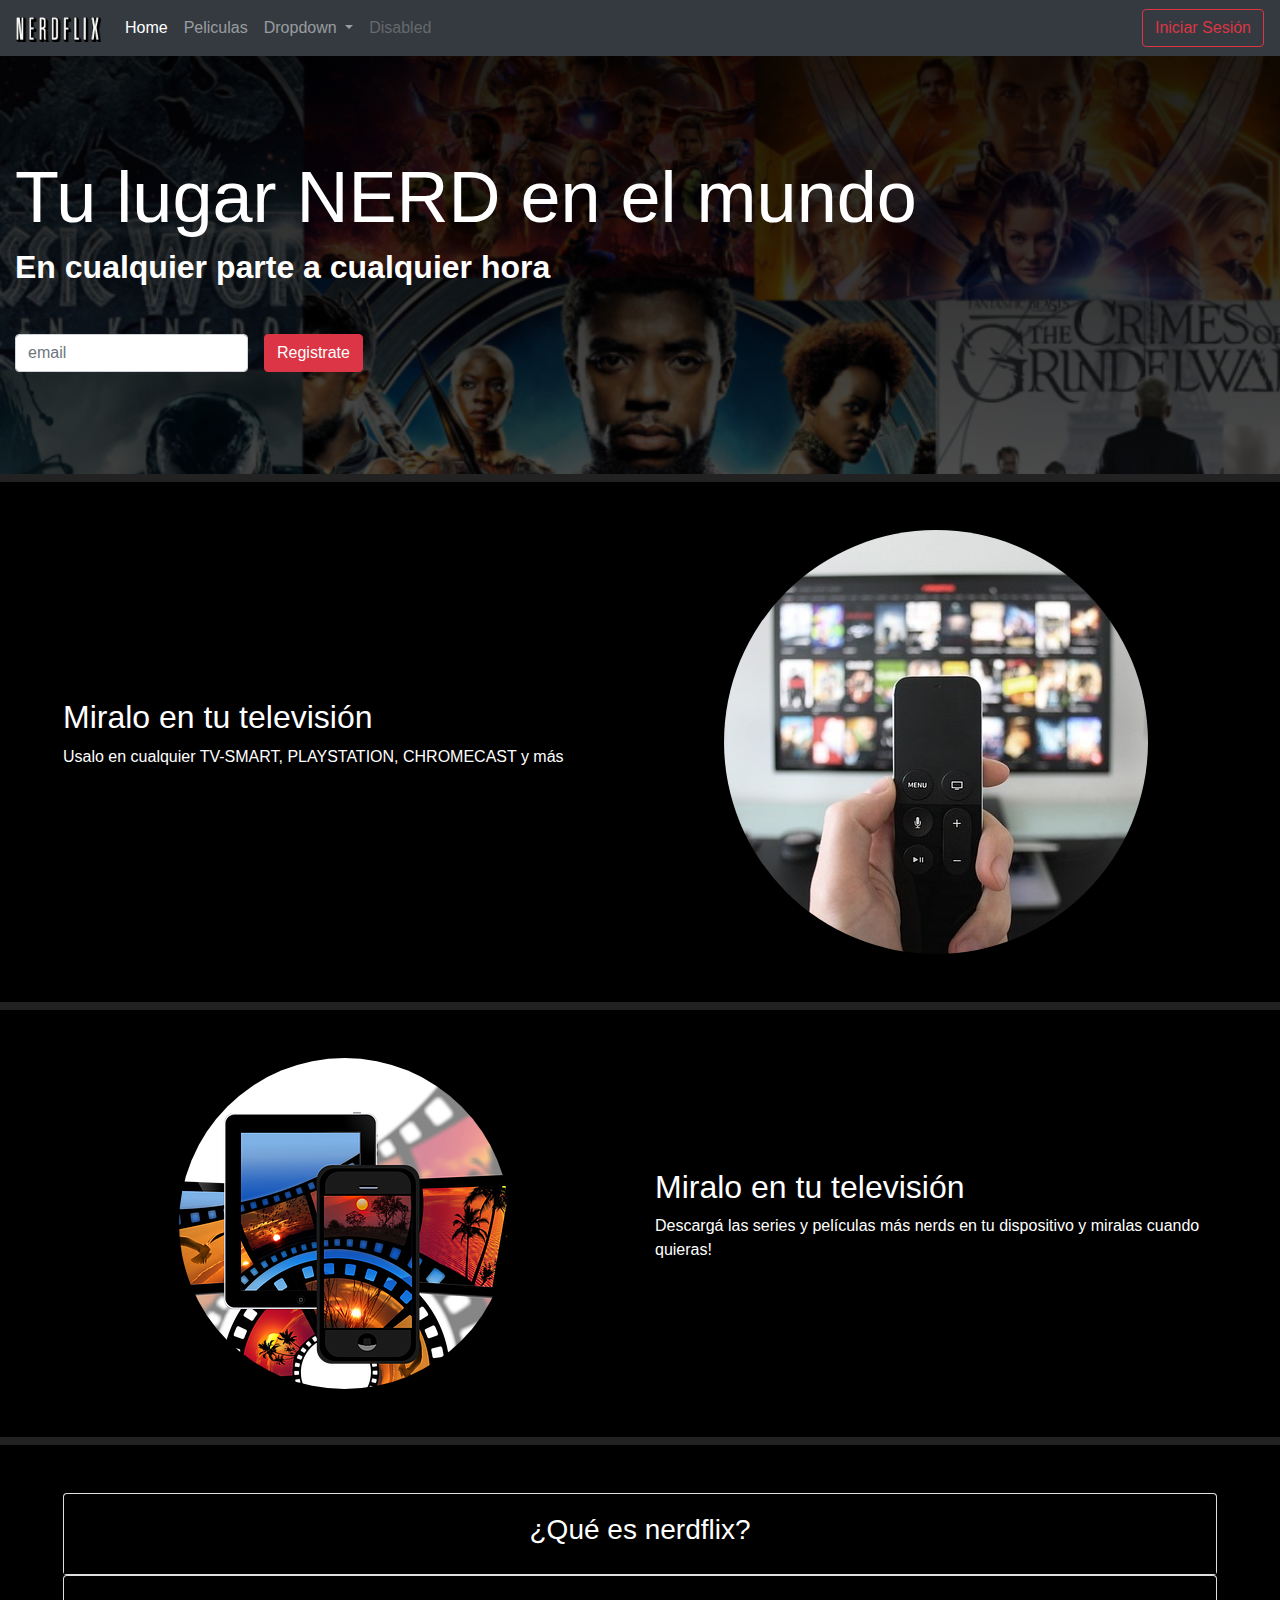
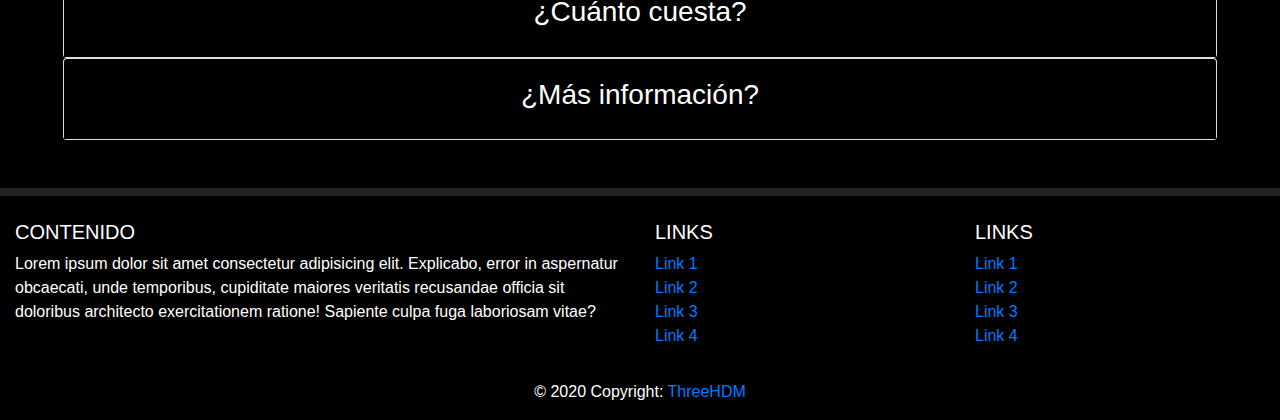
<file: index.html>
<!DOCTYPE html>
<html lang="en">
<head>
    <meta charset="UTF-8">
    <meta name="viewport" content="width=device-width, initial-scale=1.0">
    <title>Home</title>
    <link rel="shortcut icon" href="img/favicon.ico">
    <link rel="stylesheet" href="https://stackpath.bootstrapcdn.com/bootstrap/4.5.2/css/bootstrap.min.css"
        integrity="sha384-JcKb8q3iqJ61gNV9KGb8thSsNjpSL0n8PARn9HuZOnIxN0hoP+VmmDGMN5t9UJ0Z" crossorigin="anonymous">
    <link rel="stylesheet" href="css/styles.css">
</head>
<body>

    <nav class="navbar navbar-expand-lg navbar-dark bg-dark fixed-top">
      <a class="navbar-brand" href="#"><img src="img/nerdflix.png" alt="" id="logo"></a>
      <button class="navbar-toggler" type="button" data-toggle="collapse" data-target="#navbarSupportedContent" aria-controls="navbarSupportedContent" aria-expanded="false" aria-label="Toggle navigation">
        <span class="navbar-toggler-icon"></span>
      </button>

      <div class="collapse navbar-collapse" id="navbarSupportedContent">
        <ul class="navbar-nav mr-auto">
          <li class="nav-item active">
            <a class="nav-link" href="#">Home <span class="sr-only">(current)</span></a>
          </li>
          <li class="nav-item">
            <a class="nav-link" href="movies.html">Peliculas</a>
          </li>
          <li class="nav-item dropdown">
            <a class="nav-link dropdown-toggle" href="#" id="navbarDropdown" role="button" data-toggle="dropdown" aria-haspopup="true" aria-expanded="false">
              Dropdown
            </a>
            <div class="dropdown-menu" aria-labelledby="navbarDropdown">
              <a class="dropdown-item" href="#">Action</a>
              <a class="dropdown-item" href="#">Another action</a>
              <div class="dropdown-divider"></div>
              <a class="dropdown-item" href="#">Something else here</a>
            </div>
          </li>
          <li class="nav-item">
            <a class="nav-link disabled" href="#">Disabled</a>
          </li>
        </ul>
        <form class="form-inline my-2 my-lg-0">
          
          <button class="btn btn-outline-danger my-2 my-sm-0" type="submit">Iniciar Sesión</button>
        </form>
      </div>
    </nav>

    <div class="container-fluid">
        <div class="row">
            <div id="header-img" class="col-sm-12 col-md-12 col-lg-12 ">
                <h1 class="display-3 ">Tu lugar NERD en el mundo</h1>
                <h2 class="mb-5"><strong>En cualquier parte a cualquier hora</strong></h2>
                <form class="form-inline">
                    <div class="form-group">
                        <label for="email" class="sr-only">email</label>
                        <input type="email" class="form-control" id="email" placeholder="email">
                    </div>
                    <button type="submit" class="btn btn-danger 2 ml-3">Registrate</button>
                </form>
            </div>
        </div> <!-- //.row -->
        <div class="row pt-5 pb-5 pl-5 pr-5 align-items-center section">
            <div class="col-sm-12 col-md-6 col-lg-6 ">
                <h2>Miralo en tu televisión</h2>
                <p>Usalo en cualquier TV-SMART, PLAYSTATION, CHROMECAST y más</p>
            </div> <!-- //.col -->
            <div class="col-sm-12 col-md-6 col-lg-6 text-center ">
                <img class="img-fluid rounded-img" src="img/smart-tv.jpg" alt="">
            </div> <!-- //.col -->
        </div> <!-- //.row -->
        <div class="row pt-5 pb-5 pl-5 pr-5 align-items-center section">
            <div class="col-sm-12 col-md-6 col-lg-6 text-center ">
                <img class="img-fluid rounded-img" src="img/phone.png" alt="">
            </div> <!-- //.col -->
            <div class="col-sm-12 col-md-6 col-lg-6 ">
                <h2>Miralo en tu televisión</h2>
                <p>Descargá las series y películas más nerds en tu dispositivo y miralas cuando quieras!</p>
            </div> <!-- //.col -->
        </div> <!-- //.row -->
        <div class="row pt-5 pb-5 pl-5 pr-5 align-items-center section">
            <div class="col-sm-12 col-md-12 col-lg-12 text-center ">
                <div id="accordion">
                  <div class="card">
                    <div class="card-header accordeon-dark" id="headingOne">
                      <h5 class="mb-0">
                        <button class="btn collapsed btn-white-accordeon" data-toggle="collapse"
                            data-target="#collapseOne" aria-expanded="true" aria-controls="collapseOne">
                          <h3>¿Qué es nerdflix?</h3>
                        </button>
                      </h5>
                    </div>

                    <div id="collapseOne" class="collapse" aria-labelledby="headingOne" data-parent="#accordion">
                      <div class="card-body">
                        Anim pariatur cliche reprehenderit, enim eiusmod high life accusamus terry richardson ad squid. 3 wolf moon officia aute, non cupidatat skateboard dolor brunch. Food truck quinoa nesciunt laborum eiusmod. Brunch 3 wolf moon tempor, sunt aliqua put a bird on it squid single-origin coffee nulla assumenda shoreditch et. Nihil anim keffiyeh helvetica, craft beer labore wes anderson cred nesciunt sapiente ea proident. Ad vegan excepteur butcher vice lomo. Leggings occaecat craft beer farm-to-table, raw denim aesthetic synth nesciunt you probably haven't heard of them accusamus labore sustainable VHS.
                      </div>
                    </div>
                  </div>
                  <div class="card">
                    <div class="card-header accordeon-dark" id="headingTwo">
                      <h5 class="mb-0">
                        <button class="btn btn-white-accordeon" data-toggle="collapse"
                            data-target="#collapseTwo" aria-expanded="false" aria-controls="collapseTwo">
                          <h3>¿Cuánto cuesta?</h3>
                        </button>
                      </h5>
                    </div>
                    <div id="collapseTwo" class="collapse" aria-labelledby="headingTwo" data-parent="#accordion">
                      <div class="card-body">
                        Anim pariatur cliche reprehenderit, enim eiusmod high life accusamus terry richardson ad squid. 3 wolf moon officia aute, non cupidatat skateboard dolor brunch. Food truck quinoa nesciunt laborum eiusmod. Brunch 3 wolf moon tempor, sunt aliqua put a bird on it squid single-origin coffee nulla assumenda shoreditch et. Nihil anim keffiyeh helvetica, craft beer labore wes anderson cred nesciunt sapiente ea proident. Ad vegan excepteur butcher vice lomo. Leggings occaecat craft beer farm-to-table, raw denim aesthetic synth nesciunt you probably haven't heard of them accusamus labore sustainable VHS.
                      </div>
                    </div>
                  </div>
                  <div class="card">
                    <div class="card-header accordeon-dark" id="headingThree">
                      <h5 class="mb-0">
                        <button class="btn collapsed btn-white-accordeon" data-toggle="collapse"
                            data-target="#collapseThree" aria-expanded="false" aria-controls="collapseThree">
                          <h3>¿Más información?</h3>
                        </button>
                      </h5>
                    </div>
                    <div id="collapseThree" class="collapse" aria-labelledby="headingThree" data-parent="#accordion">
                      <div class="card-body">
                        Anim pariatur cliche reprehenderit, enim eiusmod high life accusamus terry richardson ad squid. 3 wolf moon officia aute, non cupidatat skateboard dolor brunch. Food truck quinoa nesciunt laborum eiusmod. Brunch 3 wolf moon tempor, sunt aliqua put a bird on it squid single-origin coffee nulla assumenda shoreditch et. Nihil anim keffiyeh helvetica, craft beer labore wes anderson cred nesciunt sapiente ea proident. Ad vegan excepteur butcher vice lomo. Leggings occaecat craft beer farm-to-table, raw denim aesthetic synth nesciunt you probably haven't heard of them accusamus labore sustainable VHS.
                      </div>
                    </div>
                  </div>
                </div>
            </div> <!-- //.col -->
            
        </div> <!-- //.row -->
        
    </div> <!-- //.container-fluid -->
    <!-- Footer -->
    <footer class="pt-4">

      <!-- Footer Links -->
      <div class="container-fluid text-center text-md-left">

        <!-- Grid row -->
        <div class="row">

          <!-- Grid column -->
          <div class="col-md-6 mt-md-0 mt-3">

            <!-- Content -->
            <h5 class="text-uppercase">Contenido</h5>
            <p>Lorem ipsum dolor sit amet consectetur adipisicing elit. Explicabo, error in aspernatur obcaecati, unde temporibus, cupiditate maiores veritatis recusandae officia sit doloribus architecto exercitationem ratione! Sapiente culpa fuga laboriosam vitae?</p>

          </div>
          <!-- Grid column -->

          <hr class="clearfix w-100 d-md-none pb-3">

          <!-- Grid column -->
          <div class="col-md-3 mb-md-0 mb-3">

            <!-- Links -->
            <h5 class="text-uppercase">Links</h5>

            <ul class="list-unstyled">
              <li>
                <a href="#!">Link 1</a>
              </li>
              <li>
                <a href="#!">Link 2</a>
              </li>
              <li>
                <a href="#!">Link 3</a>
              </li>
              <li>
                <a href="#!">Link 4</a>
              </li>
            </ul>

          </div>
          <!-- Grid column -->

          <!-- Grid column -->
          <div class="col-md-3 mb-md-0 mb-3">

            <!-- Links -->
            <h5 class="text-uppercase">Links</h5>

            <ul class="list-unstyled">
              <li>
                <a href="#!">Link 1</a>
              </li>
              <li>
                <a href="#!">Link 2</a>
              </li>
              <li>
                <a href="#!">Link 3</a>
              </li>
              <li>
                <a href="#!">Link 4</a>
              </li>
            </ul>

          </div>
          <!-- Grid column -->

        </div>
        <!-- Grid row -->

      </div>
      <!-- Footer Links -->

      <!-- Copyright -->
      <div class="footer-copyright text-center py-3">© 2020 Copyright:
        <a href="#">ThreeHDM</a>
      </div>
      <!-- Copyright -->

    </footer>
    <!-- Footer -->

    <script src="https://code.jquery.com/jquery-3.5.1.slim.min.js" integrity="sha384-DfXdz2htPH0lsSSs5nCTpuj/zy4C+OGpamoFVy38MVBnE+IbbVYUew+OrCXaRkfj" crossorigin="anonymous"></script>
    <script src="https://cdn.jsdelivr.net/npm/popper.js@1.16.1/dist/umd/popper.min.js" integrity="sha384-9/reFTGAW83EW2RDu2S0VKaIzap3H66lZH81PoYlFhbGU+6BZp6G7niu735Sk7lN" crossorigin="anonymous"></script>
    <script src="https://stackpath.bootstrapcdn.com/bootstrap/4.5.2/js/bootstrap.min.js" integrity="sha384-B4gt1jrGC7Jh4AgTPSdUtOBvfO8shuf57BaghqFfPlYxofvL8/KUEfYiJOMMV+rV" crossorigin="anonymous"></script>
</body>
</html>
</file>
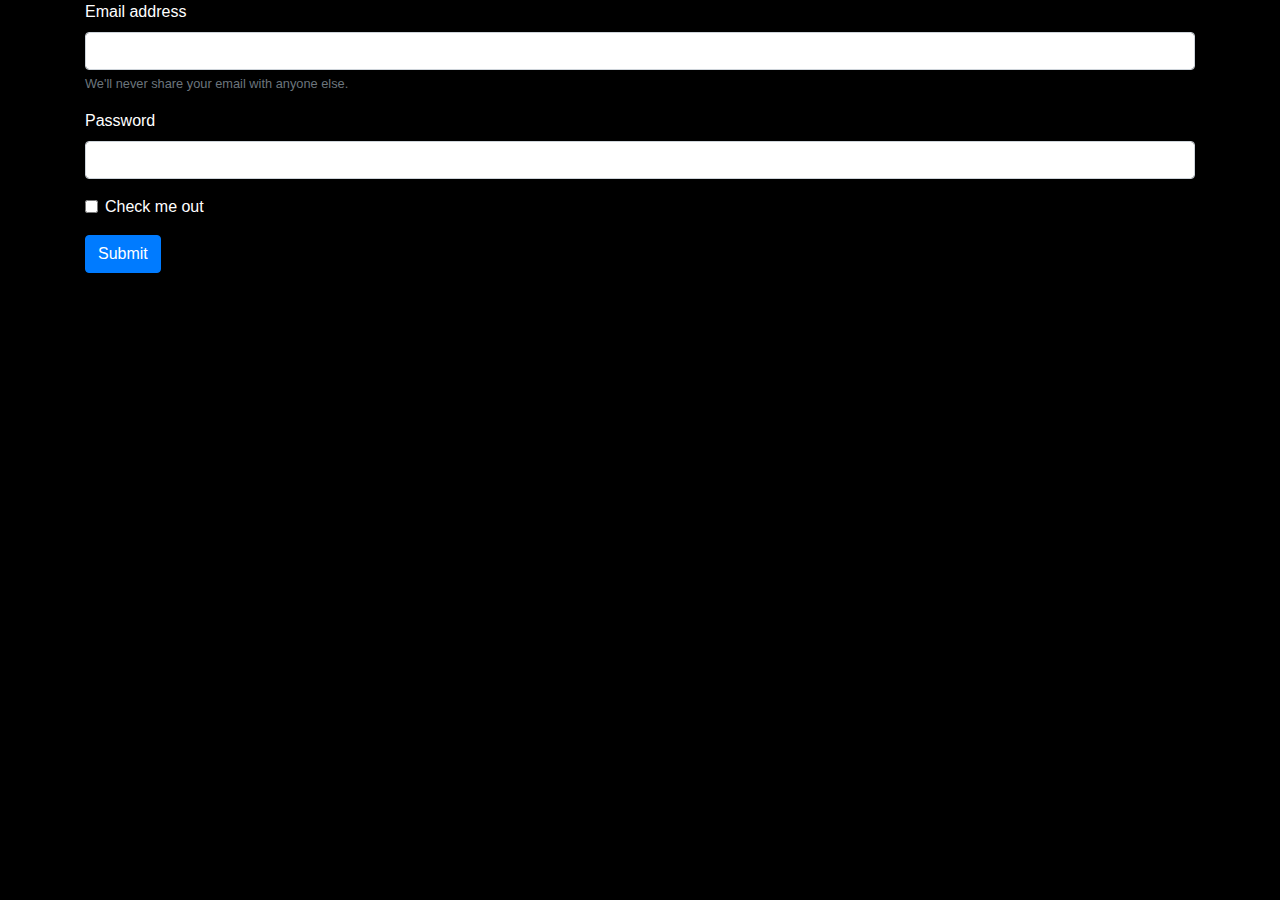
<file: formularios.html>
<!DOCTYPE html>
<html lang="en">
<head>
    <meta charset="UTF-8">
    <meta name="viewport" content="width=device-width, initial-scale=1.0">
    <title>Formularios</title>

    <link rel="stylesheet" href="https://stackpath.bootstrapcdn.com/bootstrap/4.5.2/css/bootstrap.min.css"
    integrity="sha384-JcKb8q3iqJ61gNV9KGb8thSsNjpSL0n8PARn9HuZOnIxN0hoP+VmmDGMN5t9UJ0Z" crossorigin="anonymous">
    <link rel="stylesheet" href="css/styles.css">
    <script src="htpps://kit.fontawesome.com/5a2accd699.js" crossorigin="anonymous"></script>
</head>
<body>
    
   <!----
    <form action="https://webhook.site/f7e9fce4-746d-4eff-b0aa-5165a82c1195" method="get">
        <input type="text" name="query">
        <input type="submit" name="Buscar">
    </form>
    --->

    <div class="container">
        <div class="row">
            <div class="col">
                <form method="POST" action="https://webhook.site/f7e9fce4-746d-4eff-b0aa-5165a82c1195">
                    <div class="form-group">
                        <label for="exampleInputEmail1">Email address</label>
                        <input type="email" class="form-control" name="email" id="exampleInputEmail1" aria-describedby="emailHelp">
                        <small id="emailHelp" class="form-text text-muted">We'll never share your email with anyone else.</small>
                    </div>
                    <div class="form-group">
                        <label for="exampleInputPassword1">Password</label>
                        <input type="password" class="form-control" name="pass" id="exampleInputPassword1">
                    </div>
                    <div class="form-group form-check">
                        <input type="checkbox" class="form-check-input" name="check" id="exampleCheck1">
                        <label class="form-check-label" for="exampleCheck1">Check me out</label>
                    </div>
                    <button type="submit" class="btn btn-primary">Submit</button>
                </form>
            </div>
        </div>
    </div>




    <script src="https://code.jquery.com/jquery-3.5.1.slim.min.js" integrity="sha384-DfXdz2htPH0lsSSs5nCTpuj/zy4C+OGpamoFVy38MVBnE+IbbVYUew+OrCXaRkfj" crossorigin="anonymous"></script>
    <script src="https://cdn.jsdelivr.net/npm/popper.js@1.16.1/dist/umd/popper.min.js" integrity="sha384-9/reFTGAW83EW2RDu2S0VKaIzap3H66lZH81PoYlFhbGU+6BZp6G7niu735Sk7lN" crossorigin="anonymous"></script>
    <script src="https://stackpath.bootstrapcdn.com/bootstrap/4.5.2/js/bootstrap.min.js" integrity="sha384-B4gt1jrGC7Jh4AgTPSdUtOBvfO8shuf57BaghqFfPlYxofvL8/KUEfYiJOMMV+rV" crossorigin="anonymous"></script>

</body>
</html>
</file>
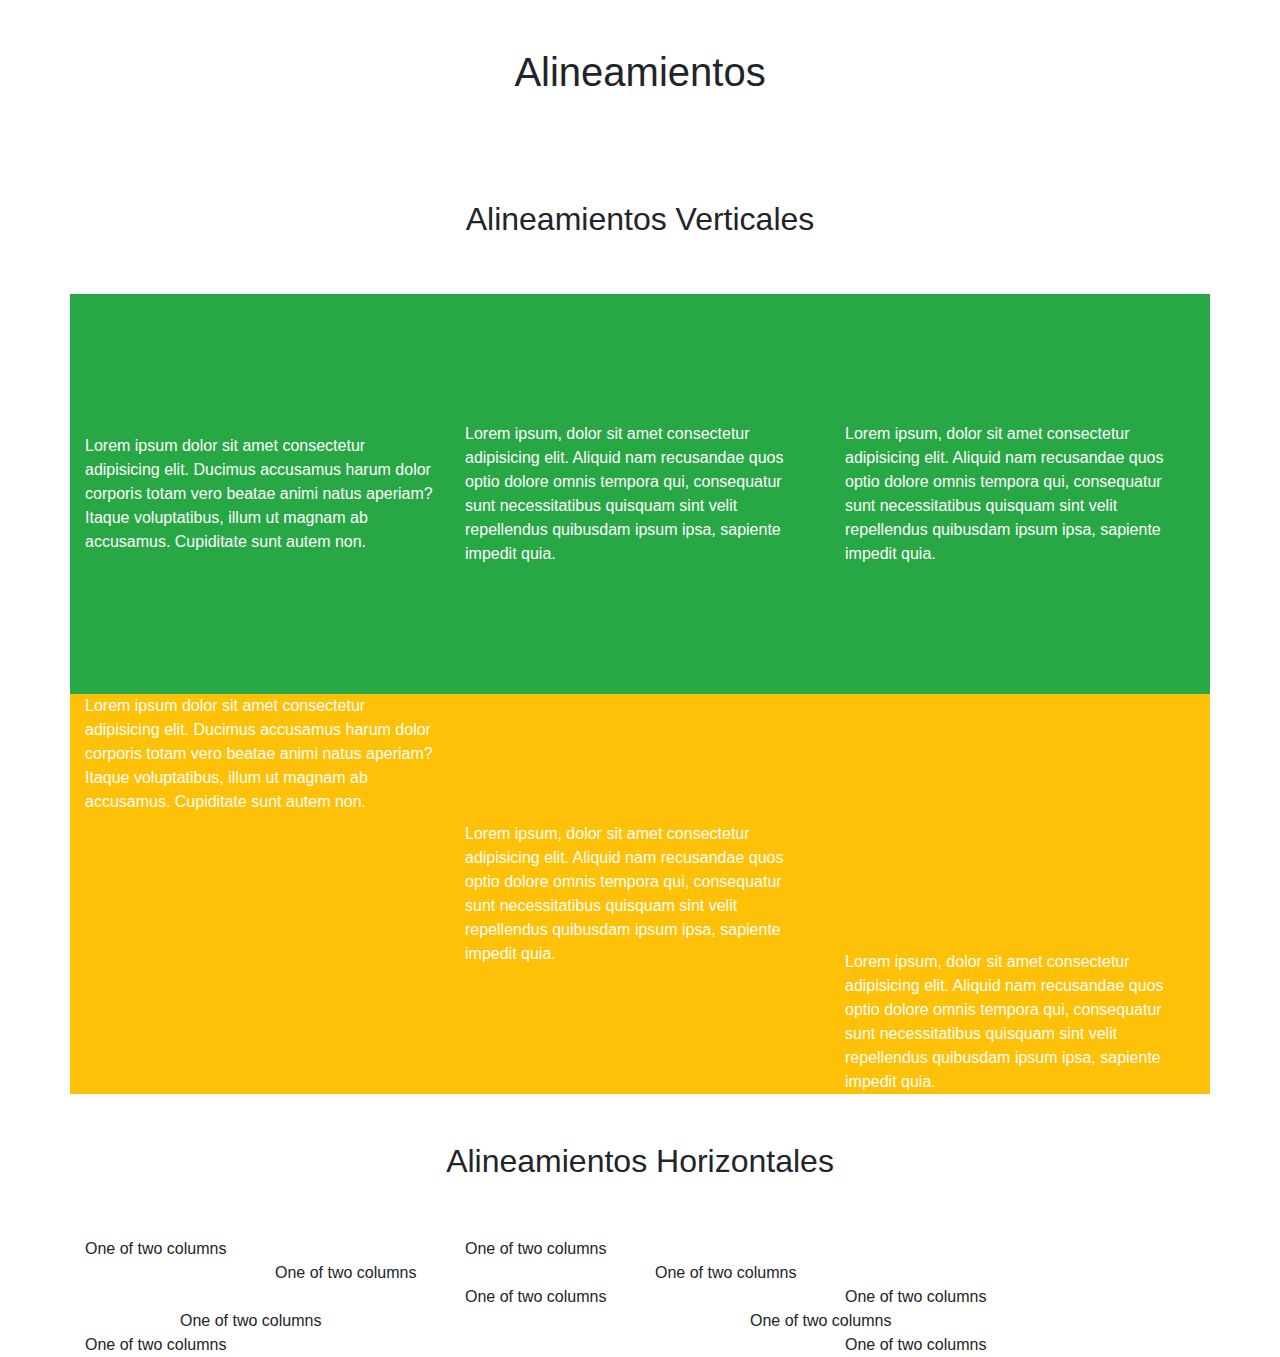
<file: ejercicios-bootstrap/alineamientos.html>
<!doctype html>
<html lang="en">

<head>
    <!-- Required meta tags -->
    <meta charset="utf-8">
    <meta name="viewport" content="width=device-width, initial-scale=1, shrink-to-fit=no">

    <!-- Bootstrap CSS -->
    <link rel="stylesheet" href="https://stackpath.bootstrapcdn.com/bootstrap/4.5.2/css/bootstrap.min.css"
        integrity="sha384-JcKb8q3iqJ61gNV9KGb8thSsNjpSL0n8PARn9HuZOnIxN0hoP+VmmDGMN5t9UJ0Z" crossorigin="anonymous">

    <title>Alineamientos</title>
    <style>
        .alto {
            height: 400px;
        }
    </style>
</head>

<body>
    <h1 class="py-5 text-center">Alineamientos</h1>
    <h2 class="py-5 text-center">Alineamientos Verticales</h2>
    <div class="container">
        <div class="row bg-success text-white alto align-items-center">
            <div class="col-md-4">Lorem ipsum dolor sit amet consectetur adipisicing elit. Ducimus accusamus harum dolor corporis totam vero beatae animi natus aperiam? Itaque voluptatibus, illum ut magnam ab accusamus. Cupiditate sunt autem non.</div>
            <div class="col-md-4">Lorem ipsum, dolor sit amet consectetur adipisicing elit. Aliquid nam recusandae quos optio dolore omnis tempora qui, consequatur sunt necessitatibus quisquam sint velit repellendus quibusdam ipsum ipsa, sapiente impedit quia.</div>
            <div class="col-md-4">Lorem ipsum, dolor sit amet consectetur adipisicing elit. Aliquid nam recusandae quos optio dolore omnis tempora qui, consequatur sunt necessitatibus quisquam sint velit repellendus quibusdam ipsum ipsa, sapiente impedit quia.</div>
        </div>
        <div class="row bg-warning text-white alto">
          <!-- align-self-start es el default -->
            <div class="col-md-4">Lorem ipsum dolor sit amet consectetur adipisicing elit. Ducimus accusamus harum dolor corporis totam vero beatae animi natus aperiam? Itaque voluptatibus, illum ut magnam ab accusamus. Cupiditate sunt autem non.</div>
            <div class="col-md-4 align-self-center">Lorem ipsum, dolor sit amet consectetur adipisicing elit. Aliquid
                nam recusandae quos optio dolore omnis tempora qui, consequatur sunt necessitatibus quisquam sint velit
                repellendus quibusdam ipsum ipsa, sapiente impedit quia.</div>
            <div class="col-md-4 align-self-end">Lorem ipsum, dolor sit amet consectetur adipisicing elit. Aliquid
                nam recusandae quos optio dolore omnis tempora qui, consequatur sunt necessitatibus quisquam sint velit
                repellendus quibusdam ipsum ipsa, sapiente impedit quia.</div>
        </div>
    </div>

    <h2 class="py-5 text-center">Alineamientos Horizontales</h2>

    <div class="container">
      <div class="row justify-content-start">
        <div class="col-4">
          One of two columns
        </div>
        <div class="col-4">
          One of two columns
        </div>
      </div>
      <div class="row justify-content-center">
        <div class="col-4">
          One of two columns
        </div>
        <div class="col-4">
          One of two columns
        </div>
      </div>
      <div class="row justify-content-end">
        <div class="col-4">
          One of two columns
        </div>
        <div class="col-4">
          One of two columns
        </div>
      </div>
      <div class="row justify-content-around">
        <div class="col-4">
          One of two columns
        </div>
        <div class="col-4">
          One of two columns
        </div>
      </div>
      <div class="row justify-content-between">
        <div class="col-4">
          One of two columns
        </div>
        <div class="col-4">
          One of two columns
        </div>
      </div>
    </div>

    <script src="https://code.jquery.com/jquery-3.5.1.slim.min.js" integrity="sha384-DfXdz2htPH0lsSSs5nCTpuj/zy4C+OGpamoFVy38MVBnE+IbbVYUew+OrCXaRkfj" crossorigin="anonymous"></script>
    <script src="https://cdn.jsdelivr.net/npm/popper.js@1.16.1/dist/umd/popper.min.js" integrity="sha384-9/reFTGAW83EW2RDu2S0VKaIzap3H66lZH81PoYlFhbGU+6BZp6G7niu735Sk7lN" crossorigin="anonymous"></script>
    <script src="https://stackpath.bootstrapcdn.com/bootstrap/4.5.2/js/bootstrap.min.js" integrity="sha384-B4gt1jrGC7Jh4AgTPSdUtOBvfO8shuf57BaghqFfPlYxofvL8/KUEfYiJOMMV+rV" crossorigin="anonymous"></script>
    </script>
</body>

</html>
</file>
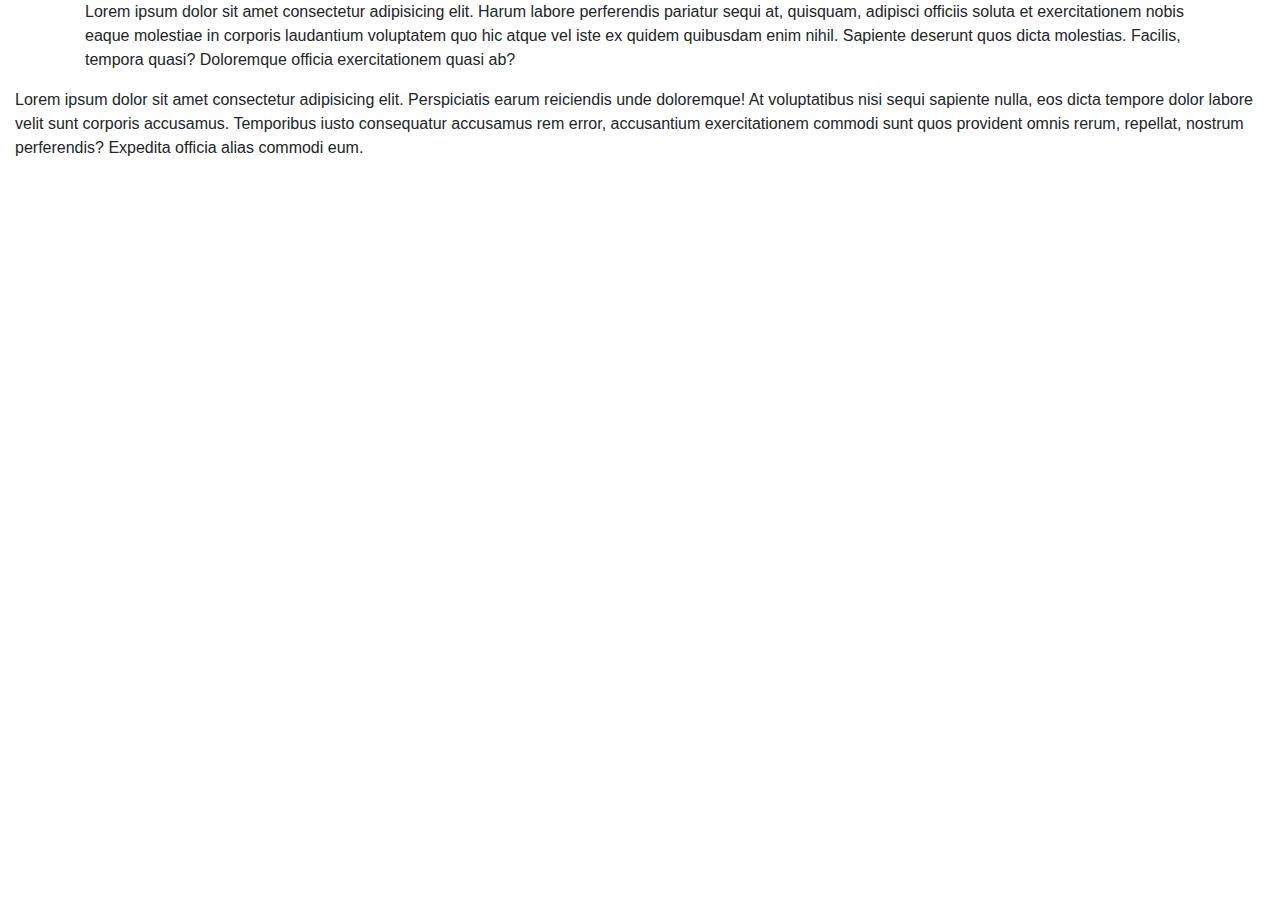
<file: ejercicios-bootstrap/container.html>
<!doctype html>
<html lang="en">

<head>
    <!-- Required meta tags -->
    <meta charset="utf-8">
    <meta name="viewport" content="width=device-width, initial-scale=1, shrink-to-fit=no">

    <!-- Bootstrap CSS -->
    <link rel="stylesheet" href="https://stackpath.bootstrapcdn.com/bootstrap/4.5.2/css/bootstrap.min.css"
        integrity="sha384-JcKb8q3iqJ61gNV9KGb8thSsNjpSL0n8PARn9HuZOnIxN0hoP+VmmDGMN5t9UJ0Z" crossorigin="anonymous">

    <title>Container</title>
</head>

<body>
    <div class="container">
        <p>Lorem ipsum dolor sit amet consectetur adipisicing elit. Harum labore perferendis pariatur sequi at, quisquam, adipisci officiis soluta et exercitationem nobis eaque molestiae in corporis laudantium voluptatem quo hic atque vel iste ex quidem quibusdam enim nihil. Sapiente deserunt quos dicta molestias. Facilis, tempora quasi? Doloremque officia exercitationem quasi ab?</p>
    </div>

    <div class="container-fluid">
        <p>
            Lorem ipsum dolor sit amet consectetur adipisicing elit. Perspiciatis earum reiciendis unde doloremque! At voluptatibus nisi sequi sapiente nulla, eos dicta tempore dolor labore velit sunt corporis accusamus. Temporibus iusto consequatur accusamus rem error, accusantium exercitationem commodi sunt quos provident omnis rerum, repellat, nostrum perferendis? Expedita officia alias commodi eum.
        </p>
    </div>

    <script src="https://code.jquery.com/jquery-3.5.1.slim.min.js" integrity="sha384-DfXdz2htPH0lsSSs5nCTpuj/zy4C+OGpamoFVy38MVBnE+IbbVYUew+OrCXaRkfj" crossorigin="anonymous"></script>
    <script src="https://cdn.jsdelivr.net/npm/popper.js@1.16.1/dist/umd/popper.min.js" integrity="sha384-9/reFTGAW83EW2RDu2S0VKaIzap3H66lZH81PoYlFhbGU+6BZp6G7niu735Sk7lN" crossorigin="anonymous"></script>
    <script src="https://stackpath.bootstrapcdn.com/bootstrap/4.5.2/js/bootstrap.min.js" integrity="sha384-B4gt1jrGC7Jh4AgTPSdUtOBvfO8shuf57BaghqFfPlYxofvL8/KUEfYiJOMMV+rV" crossorigin="anonymous"></script>
    </script>
</body>

</html>
</file>
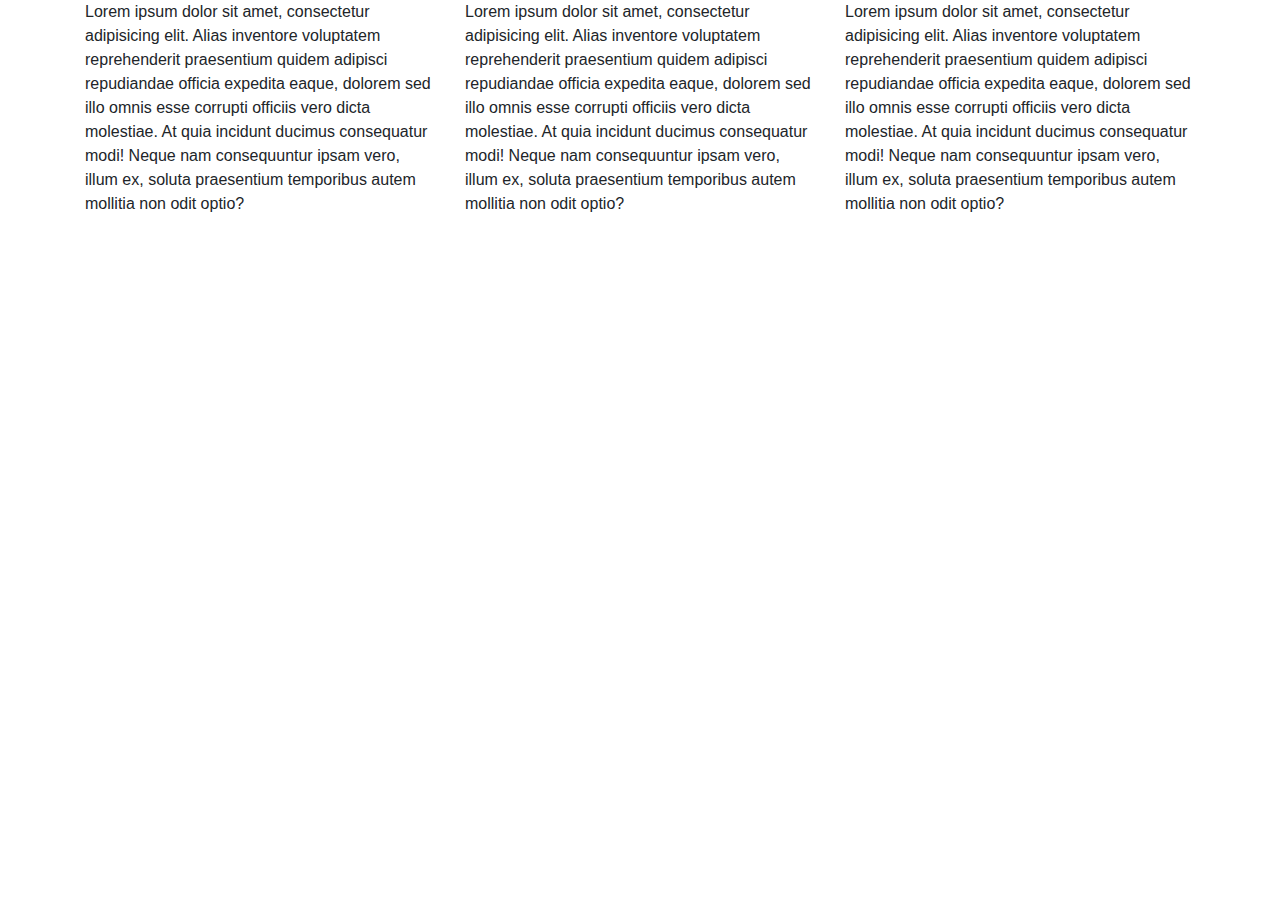
<file: ejercicios-bootstrap/grid-responsive.html>
<!doctype html>
<html lang="en">

<head>
    <!-- Required meta tags -->
    <meta charset="utf-8">
    <meta name="viewport" content="width=device-width, initial-scale=1, shrink-to-fit=no">

    <!-- Bootstrap CSS -->
    <link rel="stylesheet" href="https://stackpath.bootstrapcdn.com/bootstrap/4.5.2/css/bootstrap.min.css"
        integrity="sha384-JcKb8q3iqJ61gNV9KGb8thSsNjpSL0n8PARn9HuZOnIxN0hoP+VmmDGMN5t9UJ0Z" crossorigin="anonymous">

    <title>Grid Responsive</title>
</head>

<body>
    
    <div class="container">
        <div class="row">
            <!-- Le decimos a BTrap que para pantallas small se vea en una columna, en medium se vea en dos sobre una y en pantallas grandes en tres columnas -->
            <div class="col-sm-12 col-md-6 col-lg-4">
                <p>Lorem ipsum dolor sit amet, consectetur adipisicing elit. Alias inventore voluptatem reprehenderit praesentium quidem adipisci repudiandae officia expedita eaque, dolorem sed illo omnis esse corrupti officiis vero dicta molestiae. At quia incidunt ducimus consequatur modi! Neque nam consequuntur ipsam vero, illum ex, soluta praesentium temporibus autem mollitia non odit optio?</p>
            </div>
            <div class="col-sm-12 col-md-6 col-lg-4">
                <p>Lorem ipsum dolor sit amet, consectetur adipisicing elit. Alias inventore voluptatem reprehenderit praesentium quidem adipisci repudiandae officia expedita eaque, dolorem sed illo omnis esse corrupti officiis vero dicta molestiae. At quia incidunt ducimus consequatur modi! Neque nam consequuntur ipsam vero, illum ex, soluta praesentium temporibus autem mollitia non odit optio?</p>
            </div>
            <div class="col-sm-12 col-md-12 col-lg-4">
                <p>Lorem ipsum dolor sit amet, consectetur adipisicing elit. Alias inventore voluptatem reprehenderit praesentium quidem adipisci repudiandae officia expedita eaque, dolorem sed illo omnis esse corrupti officiis vero dicta molestiae. At quia incidunt ducimus consequatur modi! Neque nam consequuntur ipsam vero, illum ex, soluta praesentium temporibus autem mollitia non odit optio?</p>
            </div>
        </div>
    </div>

    <script src="https://code.jquery.com/jquery-3.5.1.slim.min.js" integrity="sha384-DfXdz2htPH0lsSSs5nCTpuj/zy4C+OGpamoFVy38MVBnE+IbbVYUew+OrCXaRkfj" crossorigin="anonymous"></script>
    <script src="https://cdn.jsdelivr.net/npm/popper.js@1.16.1/dist/umd/popper.min.js" integrity="sha384-9/reFTGAW83EW2RDu2S0VKaIzap3H66lZH81PoYlFhbGU+6BZp6G7niu735Sk7lN" crossorigin="anonymous"></script>
    <script src="https://stackpath.bootstrapcdn.com/bootstrap/4.5.2/js/bootstrap.min.js" integrity="sha384-B4gt1jrGC7Jh4AgTPSdUtOBvfO8shuf57BaghqFfPlYxofvL8/KUEfYiJOMMV+rV" crossorigin="anonymous"></script>
    </script>
</body>

</html>
</file>
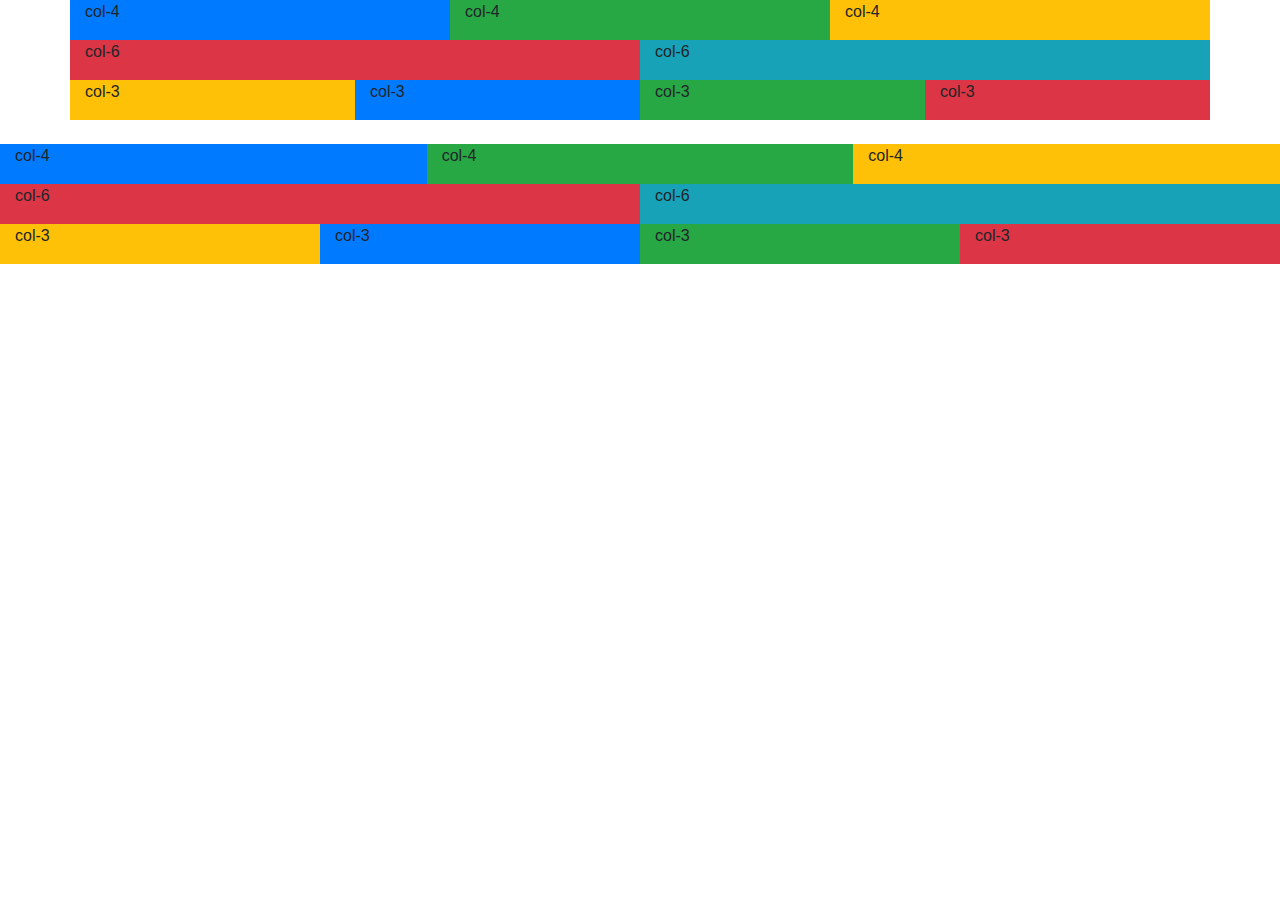
<file: ejercicios-bootstrap/grid.html>
<!doctype html>
<html lang="en">

<head>
    <!-- Required meta tags -->
    <meta charset="utf-8">
    <meta name="viewport" content="width=device-width, initial-scale=1, shrink-to-fit=no">

    <!-- Bootstrap CSS -->
    <link rel="stylesheet" href="https://stackpath.bootstrapcdn.com/bootstrap/4.5.2/css/bootstrap.min.css"
        integrity="sha384-JcKb8q3iqJ61gNV9KGb8thSsNjpSL0n8PARn9HuZOnIxN0hoP+VmmDGMN5t9UJ0Z" crossorigin="anonymous">

    <title>Grid</title>
</head>

<body>
    <div class="container">
        <div class="row">
            <div class="col-4 bg-primary">
                <p>col-4</p>
            </div>
            <div class="col-4 bg-success">
                <p>col-4</p>
            </div>
            <div class="col-4 bg-warning">
                <p>col-4</p>
            </div>
        </div>
        <div class="row">
            <div class="col-6 bg-danger">
                <p>col-6</p>
            </div>
            <div class="col-6 bg-info">
                <p>col-6</p>
            </div>
        </div>
        <div class="row">
            <div class="col-3 bg-warning">
                <p>col-3</p>
            </div>
            <div class="col-3 bg-primary">
                <p>col-3</p>
            </div>
            <div class="col-3 bg-success">
                <p>col-3</p>
            </div>
            <div class="col-3 bg-danger">
                <p>col-3</p>
            </div>
        </div>
    </div>
    <br> <!-- Agregamos el <br> para separar los containers. No es recomendado usar la etiqueta <br>, en vez de ello usar margin -->
    <div class="container-fluid">
        <div class="row">
            <div class="col-4 bg-primary">
                <p>col-4</p>
            </div>
            <div class="col-4 bg-success">
                <p>col-4</p>
            </div>
            <div class="col-4 bg-warning">
                <p>col-4</p>
            </div>
        </div>
        <div class="row">
            <div class="col-6 bg-danger">
                <p>col-6</p>
            </div>
            <div class="col-6 bg-info">
                <p>col-6</p>
            </div>
        </div>
        <div class="row">
            <div class="col-3 bg-warning">
                <p>col-3</p>
            </div>
            <div class="col-3 bg-primary">
                <p>col-3</p>
            </div>
            <div class="col-3 bg-success">
                <p>col-3</p>
            </div>
            <div class="col-3 bg-danger">
                <p>col-3</p>
            </div>
        </div>
    </div>

    <script src="https://code.jquery.com/jquery-3.5.1.slim.min.js" integrity="sha384-DfXdz2htPH0lsSSs5nCTpuj/zy4C+OGpamoFVy38MVBnE+IbbVYUew+OrCXaRkfj" crossorigin="anonymous"></script>
    <script src="https://cdn.jsdelivr.net/npm/popper.js@1.16.1/dist/umd/popper.min.js" integrity="sha384-9/reFTGAW83EW2RDu2S0VKaIzap3H66lZH81PoYlFhbGU+6BZp6G7niu735Sk7lN" crossorigin="anonymous"></script>
    <script src="https://stackpath.bootstrapcdn.com/bootstrap/4.5.2/js/bootstrap.min.js" integrity="sha384-B4gt1jrGC7Jh4AgTPSdUtOBvfO8shuf57BaghqFfPlYxofvL8/KUEfYiJOMMV+rV" crossorigin="anonymous"></script>
    </script>
</body>

</html>
</file>
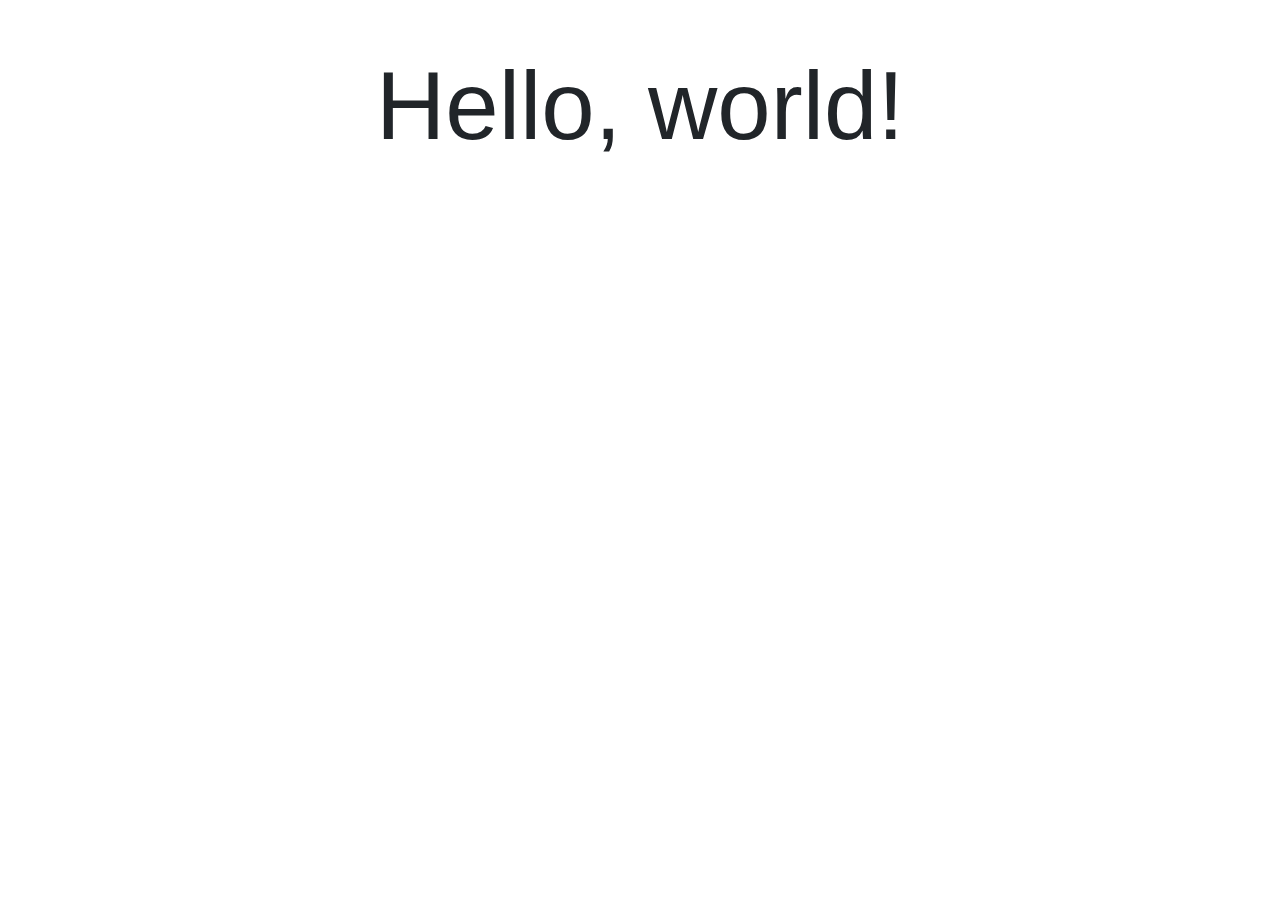
<file: ejercicios-bootstrap/hola-mundo.html>
<!doctype html>
<html lang="en">

<head>
    <!-- Required meta tags -->
    <meta charset="utf-8">
    <meta name="viewport" content="width=device-width, initial-scale=1, shrink-to-fit=no">

    <!-- Bootstrap CSS -->
    <link rel="stylesheet" href="https://stackpath.bootstrapcdn.com/bootstrap/4.5.2/css/bootstrap.min.css"
        integrity="sha384-JcKb8q3iqJ61gNV9KGb8thSsNjpSL0n8PARn9HuZOnIxN0hoP+VmmDGMN5t9UJ0Z" crossorigin="anonymous">

    <title>Hello, world!</title>
</head>

<body>
    <div class="container text-center py-5">
        <h1 class="display-1">Hello, world!</h1>
    </div>

    <script src="https://code.jquery.com/jquery-3.5.1.slim.min.js" integrity="sha384-DfXdz2htPH0lsSSs5nCTpuj/zy4C+OGpamoFVy38MVBnE+IbbVYUew+OrCXaRkfj" crossorigin="anonymous"></script>
    <script src="https://cdn.jsdelivr.net/npm/popper.js@1.16.1/dist/umd/popper.min.js" integrity="sha384-9/reFTGAW83EW2RDu2S0VKaIzap3H66lZH81PoYlFhbGU+6BZp6G7niu735Sk7lN" crossorigin="anonymous"></script>
    <script src="https://stackpath.bootstrapcdn.com/bootstrap/4.5.2/js/bootstrap.min.js" integrity="sha384-B4gt1jrGC7Jh4AgTPSdUtOBvfO8shuf57BaghqFfPlYxofvL8/KUEfYiJOMMV+rV" crossorigin="anonymous"></script>
    </script>
</body>

</html>
</file>
<file: css/styles.css>
body {
    background-color: black;
    color: white;
}

#logo {
        height: 25px;
}

#header-img {
    color: white;
    height: 400px;
    width: 100%;
    background: linear-gradient(rgba(0, 0, 0, 0.90), rgba(0, 0, 0, 0.5)),
    url('../img/movie-collage-900x506.png');
    -webkit-background-size: cover;
    -moz-background-size:  cover;
    -o-background-size: cover;
    background-size: cover;
    background-attachment: fixed;
    padding-top: 12%;
    padding-bottom: 25%;
    border-bottom: 8px solid #222;
}

.rounded-img {
    border-radius: 50%;
}

.section {
    border-bottom: 8px solid #222;
}

.accordeon-dark {
    background-color: black;
}

.btn-white-accordeon {
    text-decoration: none;
    color: white;
}

.card-body {
    color: black;
}

#peliculas{

}
</file>
